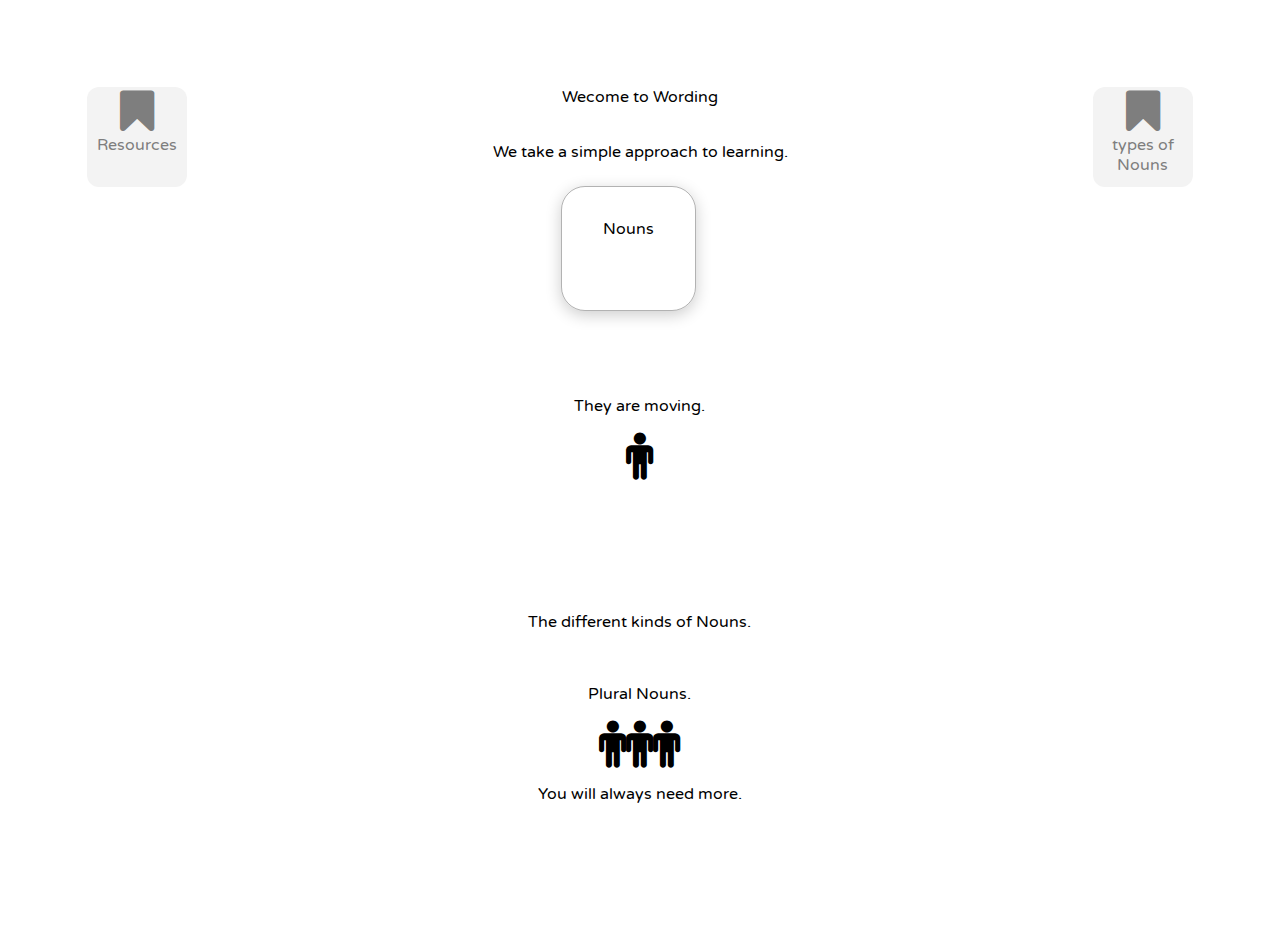
<file: index.html>
<!doctype html>
<html lang="en">
<head>
    <meta charset="UTF-8">
    <title>wording</title>
    <link href='https://fonts.googleapis.com/css?family=Varela+Round' rel='stylesheet' type='text/css'>
    <link rel="stylesheet" href="style.css" type="text/css" />
    <link rel="stylesheet" href="https://maxcdn.bootstrapcdn.com/font-awesome/4.4.0/css/font-awesome.min.css">

</head>
<body class="container">
    <div class="box-con ta">
        Wecome to Wording

        <div class="box-fl hsl box-pop br-s  ta">
            <i class="fa fa-bookmark fa-3x"></i>
            <br/>Resources
            <p class="hcontent links"><a href="nouns.html">Nouns <br/><i class="fa fa-archive fa-3x"></i></a>
                <br/><a href="verb.html">Verbs <br/><i class="fa fa-bicycle fa-3x"></i></a>
                <br/>
                <a href="www.littlewebhut.com/">Adjectives<br/><i class="fa fa-heart fa-3x"></i></a>
            </p>
        </div>
         <div class="box-fr hsl box-pop br-s ta">
            <i class="fa fa-bookmark fa-3x"></i>
            <br/>types of Nouns
            <p class="hcontent links"><a href="">plural noun(s)<i class="fa fa-users fa-3x"></i></a>

            </p>
        </div>
    </div>
    <div class="grid">
        <div class="w-1-1 box-con ta">
            We take a simple approach to learning.
        </div>
        <center>
            <div class="w-1-1">
                <center>
                    <div class="box-base box-con wsl br-l  box-s">
                        <center class="box-m">Nouns</center>
                        <div class="rwcontent">
                            <p>
                                <br/><i class="fa fa-male fa-3x"></i>person , <i class="fa fa-globe fa-3x"></i>place <i class="fa fa-circle-thin fa-3x"></i>thing
                        </div>
                    </div>
            </div>
    </div>
    <div class="w-1-1 ta container ">
        <center>
            <p>They are moving.</p>
            <i class="moving fa fa-male fa-3x"></i>
        </center>
    </div>
        <div class="w-1-1 ta container ">
        <center>
            <p>The different kinds of Nouns.</p><br/>
            <p>Plural Nouns.</p>
             <center><i class="create fa fa-male fa-3x"></i><i class="fa fa-male fa-3x"></i><i class="fa fa-male fa-3x"></i></center>
             <p>You will always need more.</p>
                
        </center>
    </div>
        <script type="text/javascript" src="jqeury/jquery-1.11.3.min.js"></script>
    <script type="text/javascript" src="script.js"></script>
    <script type="text/javascript" src="app/scripts/es6script.js"></script>
</body>
</html>
</file>
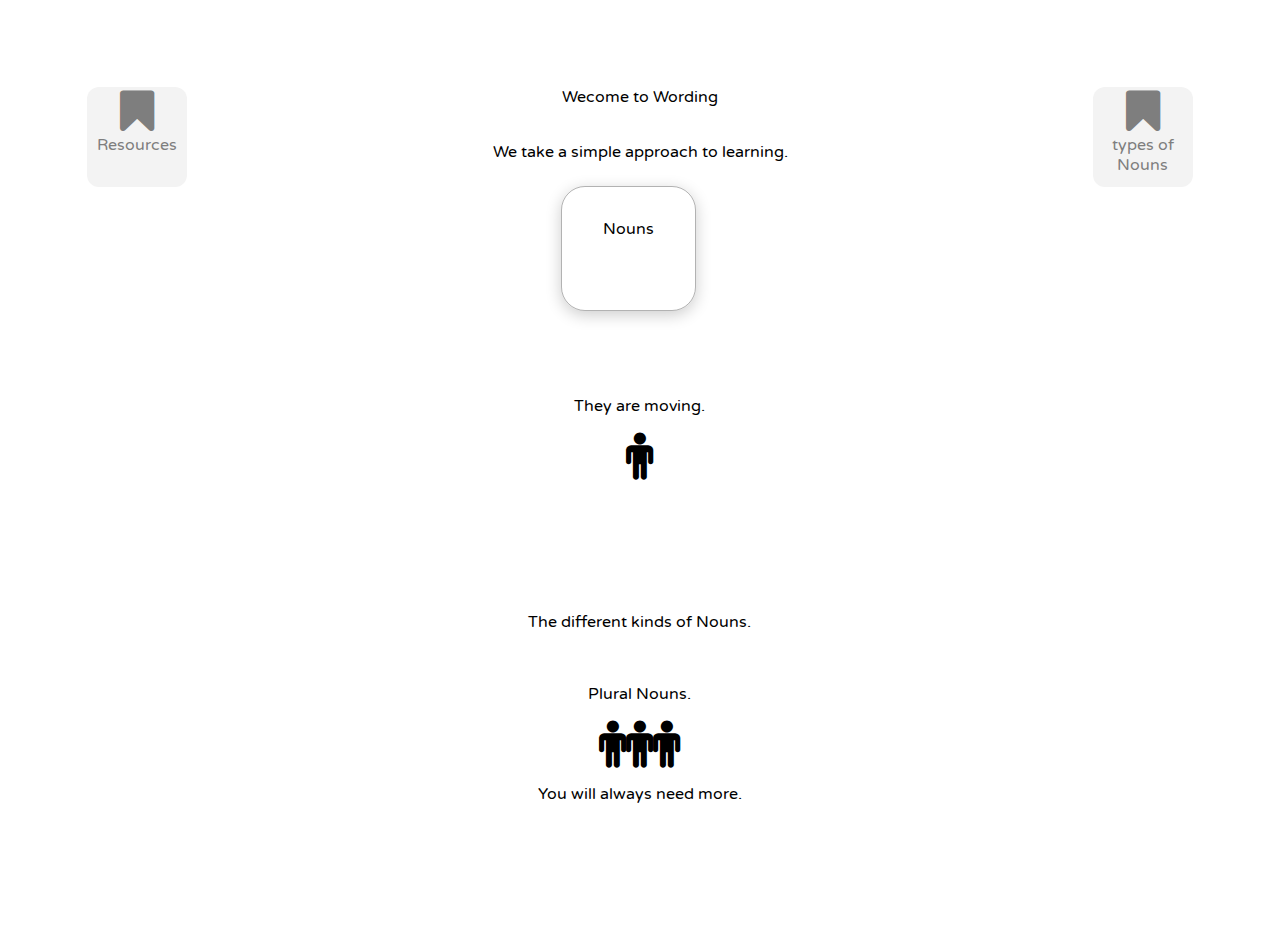
<file: nouns.html>
<!doctype html>
<html lang="en">
<head>
    <meta charset="UTF-8">
    <title>wording</title>
    <link href='https://fonts.googleapis.com/css?family=Varela+Round' rel='stylesheet' type='text/css'>
    <link rel="stylesheet" href="style.css" type="text/css" />
    <link rel="stylesheet" href="https://maxcdn.bootstrapcdn.com/font-awesome/4.4.0/css/font-awesome.min.css">

</head>
<body class="container">
    <div class="box-con ta">
        Wecome to Wording

        <div class="box-fl hsl box-pop br-s  ta">
            <i class="fa fa-bookmark fa-3x"></i>
            <br/>Resources
            <p class="hcontent links"><a href="nouns.html">Nouns <br/><i class="fa fa-archive fa-3x"></i></a>
                <br/><a href="verb.html">Verbs <br/><i class="fa fa-bicycle fa-3x"></i></a>
                <br/>
                <a href="www.littlewebhut.com/">Adjectives<br/><i class="fa fa-heart fa-3x"></i></a>
            </p>
        </div>
         <div class="box-fr hsl box-pop br-s ta">
            <i class="fa fa-bookmark fa-3x"></i>
            <br/>types of Nouns
            <p class="hcontent links"><a href="">plural noun(s)<i class="fa fa-users fa-3x"></i></a>

            </p>
        </div>
    </div>
    <div class="grid">
        <div class="w-1-1 box-con ta">
            We take a simple approach to learning.
        </div>
        <center>
            <div class="w-1-1">
                <center>
                    <div class="box-base box-con wsl br-l  box-s">
                        <center class="box-m">Nouns</center>
                        <div class="rwcontent">
                            <p>
                                <br/><i class="fa fa-male fa-3x"></i>person , <i class="fa fa-globe fa-3x"></i>place <i class="fa fa-circle-thin fa-3x"></i>thing
                        </div>
                    </div>
            </div>
    </div>
    <div class="w-1-1 ta container ">
        <center>
            <p>They are moving.</p>
            <i class="moving fa fa-male fa-3x"></i>
        </center>
    </div>
        <div class="w-1-1 ta container ">
        <center>
            <p>The different kinds of Nouns.</p><br/>
            <p>Plural Nouns.</p>
             <center><i class="create fa fa-male fa-3x"></i><i class="fa fa-male fa-3x"></i><i class="fa fa-male fa-3x"></i></center>
             <p>You will always need more.</p>
                
        </center>
    </div>
        <script type="text/javascript" src="jqeury/jquery-1.11.3.min.js"></script>
    <script type="text/javascript" src="script.js"></script>
    <script type="text/javascript" src="app/scripts/es6script.js"></script>
</body>
</html>
</file>
<file: style.css>
@import url(https://fonts.googleapis.com/css?family=Varela+Round);
.container{
    margin: 5%;
    padding: 5%;
    font-family: 'Varela Round', sans-serif;
    width:90%;
}
.box {
    margin: 5%;
    padding: 5%;
    font-family: 'Varela Round', sans-serif;
}
.box-con{
    margin:1%;
    padding:1%;
    font-family: 'Varela Round', sans-serif;
}
/*$widths
***********************/
.w-1-1 {
    width: 100%
}

.w-1-2 {
    width: 50%
}

.w-1-3 {
    width: 33.3%
}

.w-1-4 {
    width: 25%
}

.w-2-3 {
    width: 66.6%
}

.w-3-4 {
    width: 75%
}

.w-1-5 {
    width: 20%
}

.w-2-5 {
    width: 40%
}

.w-3-5 {
    width: 60%
}

.w-4-5 {
    width: 80%
}

.ta {
    text-align: center;
}

.container {
    margin: 0 auto;
    max-width: 90%;
}

.grid {
    margin-left: -24px;
}

.grid-item {
    float: left;
    padding-left: 24px;
}

/*$colors
****************************/
.box-base {
    box-shadow: 0 4px 16px rgba(0, 0, 0, 0.2);
    border: solid 1px #ccc;
    border: solid 1px rgba(0, 0, 0, 0.3);
    outline: 0;
}

.box-accent {
    background-color: #E3E3E3;
    color: #999999;
    box-shadow: 0 4px 16px rgba(0, 0, 0, 0.2);
    border: solid 1px #ccc;
    border: solid 1px rgba(0, 0, 0, 0.3);
    outline: 0;
}

.box-pop {
    background: #F3F3F3;
    color: #7E7E7E;
}

.br-l {
    border-radius: 24px;
}

.br-s {
    border-radius: 12px;
}

/*$slides
***************************/
.wsl {
    width: 200px;
    height: 100px;
    -webkit-transition: width 2s;
    transition: width 2s;
     overflow: hidden;
}

.wsl:hover {
    width: 400px;
    height:300px;
    text-align:center;
    margin:0 auto;
    margin-top:0%;
}
.hsl {
    width: 100px;
    height: 100px;
    -webkit-transition: width 10s;
    transition: height 5s;
     overflow: hidden;
}

.hsl:hover {
    height: 360px;
    
}

.hsl-l {
    height: 100px;
    -webkit-transition: height 10s;
    transition: height 5s;
    transition: margin 2s linear 1s;
     overflow: hidden;
}
.hsl-t{
    transition: bottom 2s linear 1s;
}
.hsl-t:hover{
 height: 100%;
    vertical-align: bottom;
}
.hsl-l:hover {
    height: 300px;
    margin-top:100px;
    bottom:0;
    
}
.hcontent{
    overflow-y:5px;
    padding-top:28px;
    height:200px;
}
.rwcontent{
    float:left;
    overflow-x:5px;
    padding-left:115px;
    width:200px;  
}
.lwcontent{
    float:right;
    overflow-x:-5px;
    margin-right:85px;
    width:200px;  
}
.box-link{
    float:left;
    margin-left:55px;
}
.box-s{
    max-width:400px;
    width:110px;
}
.box-fl{
    left:0px;
    float:left;
    position:static;

}
.box-fr{
    right:0px;
    float:right;
    position:static;

}

/*$links
*************************/
.links a{
    color: #7E7E7E;
    text-decoration: none;
}

a:link {
    color: #7E7E7E;
}

/* visited link */
a:visited {
    color: #7E7E7E;
}

/* mouse over link */
a:hover {
    color: #7E7E7E;
}

/* selected link */
a:active {
    color: #7E7E7E;
}
.box-m{
    margin-top:19%;
}
.ef{
    text-decoration: underline;
    font-weight: bold;
}
</file>
